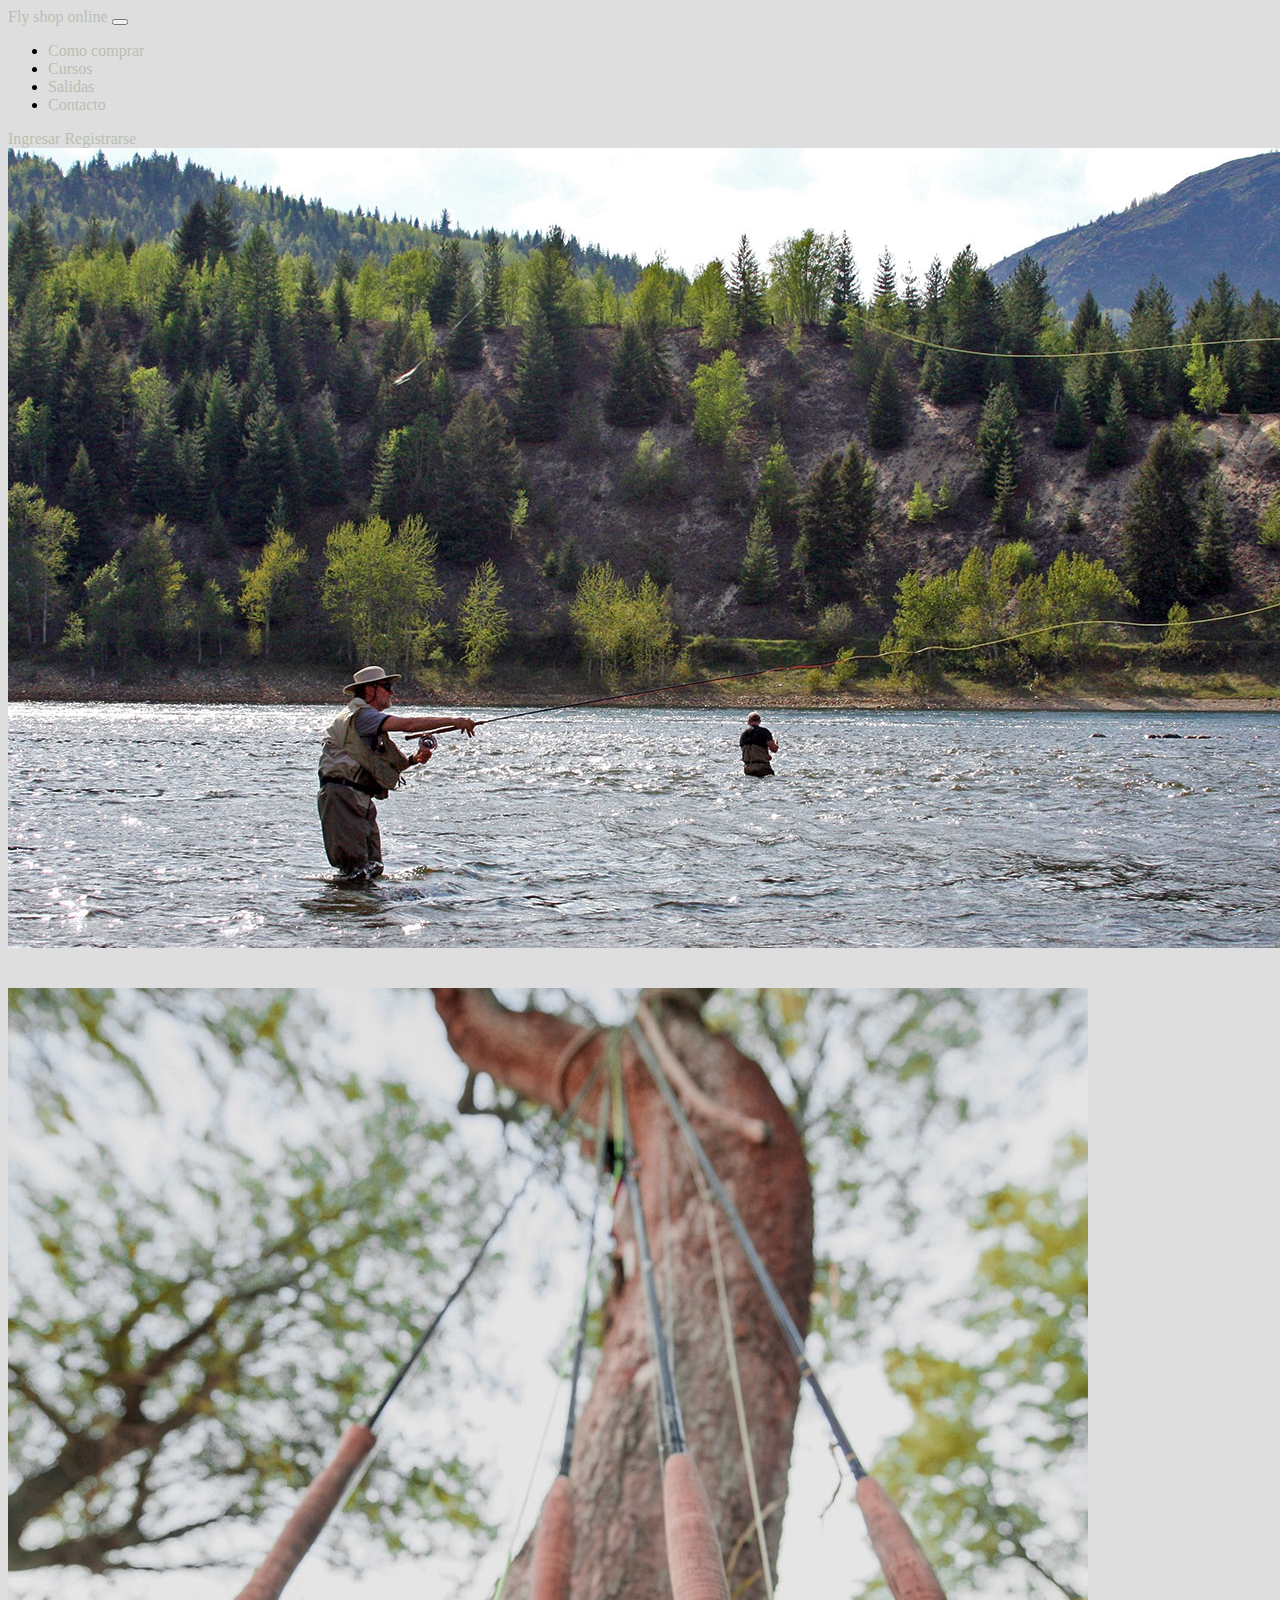
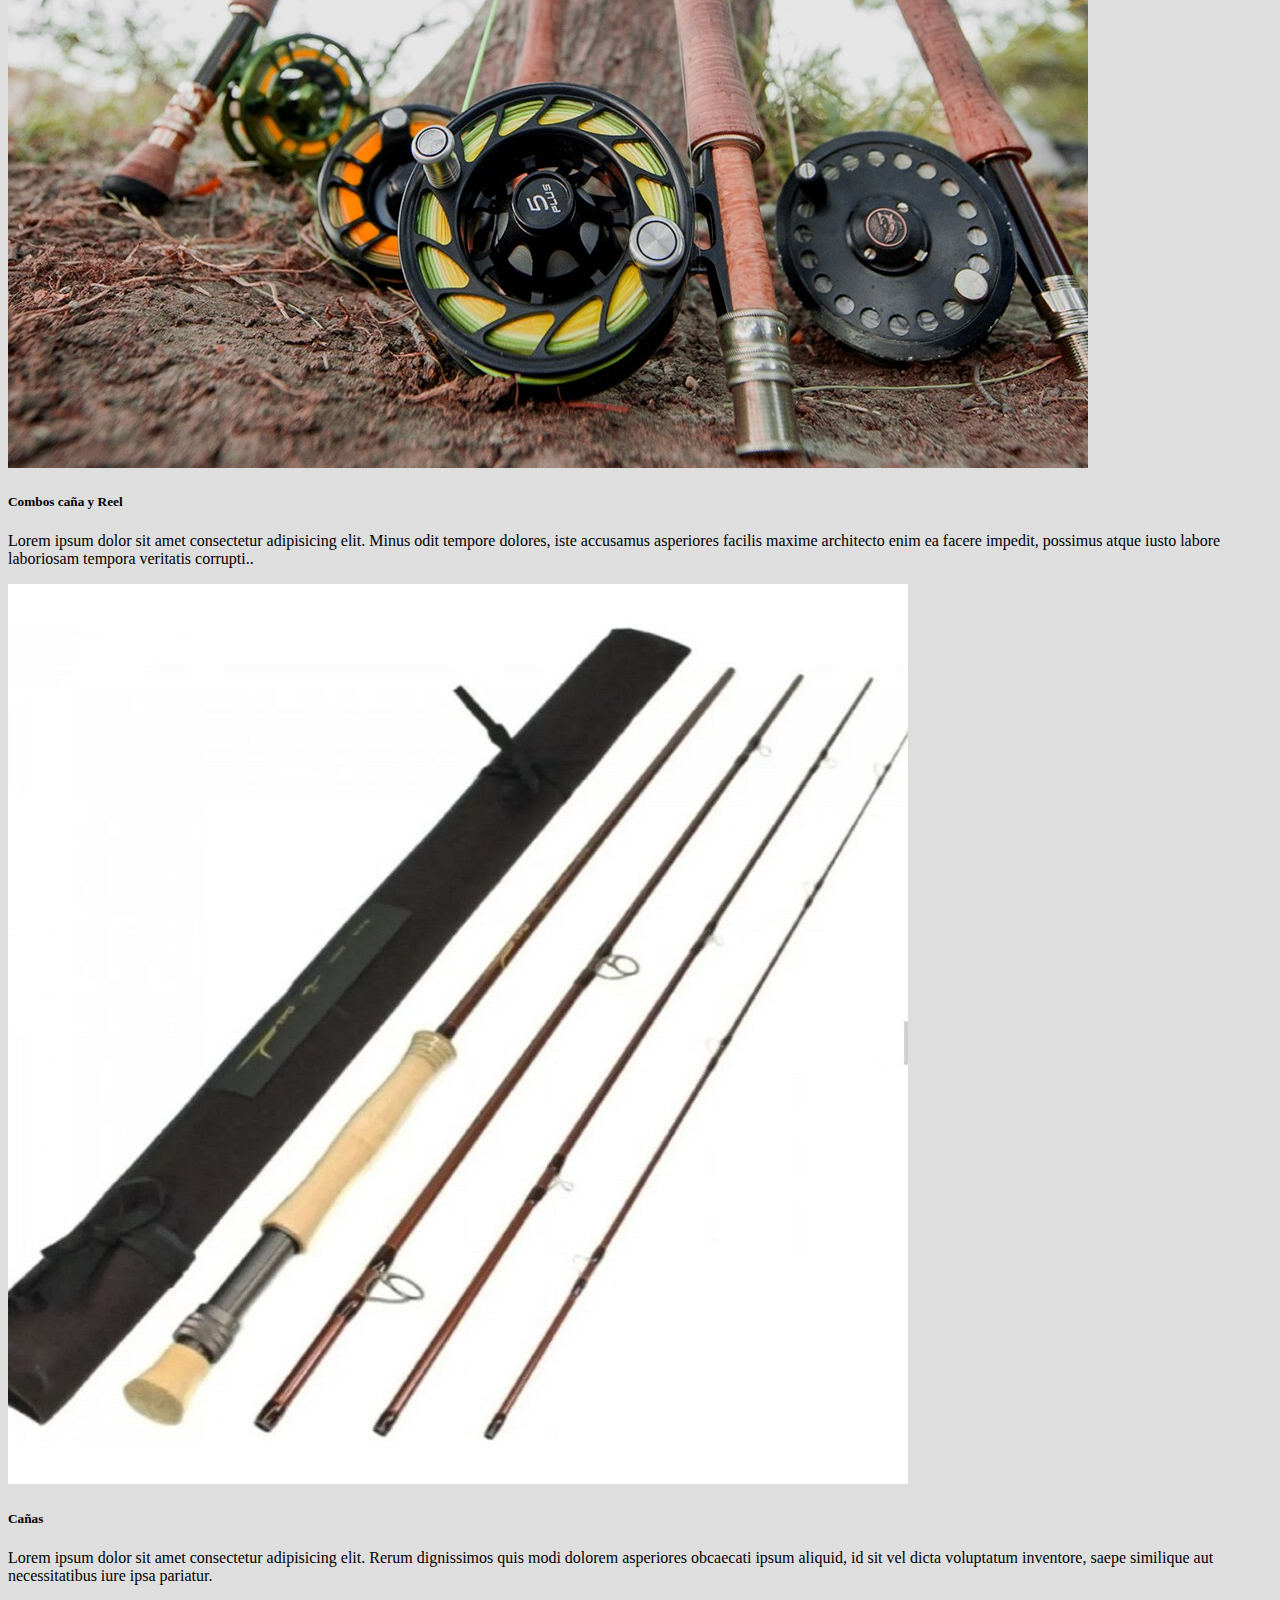
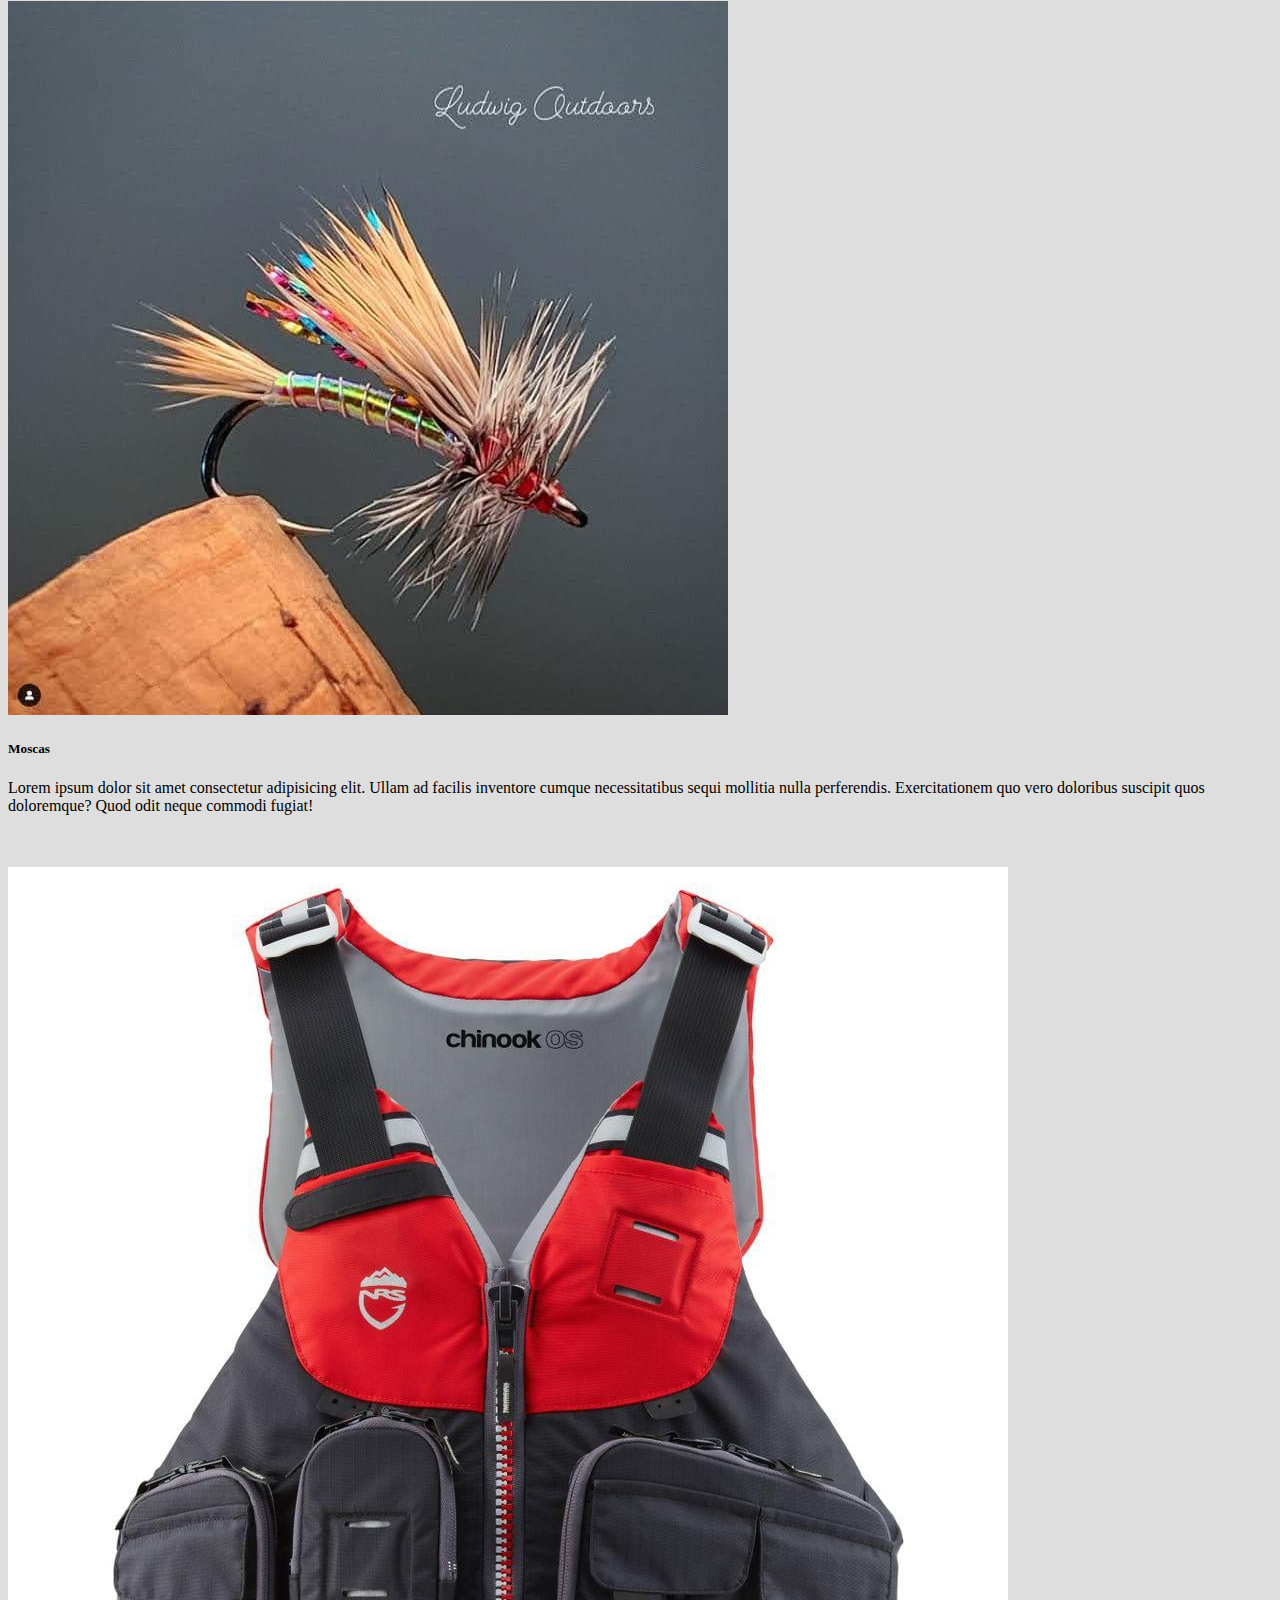
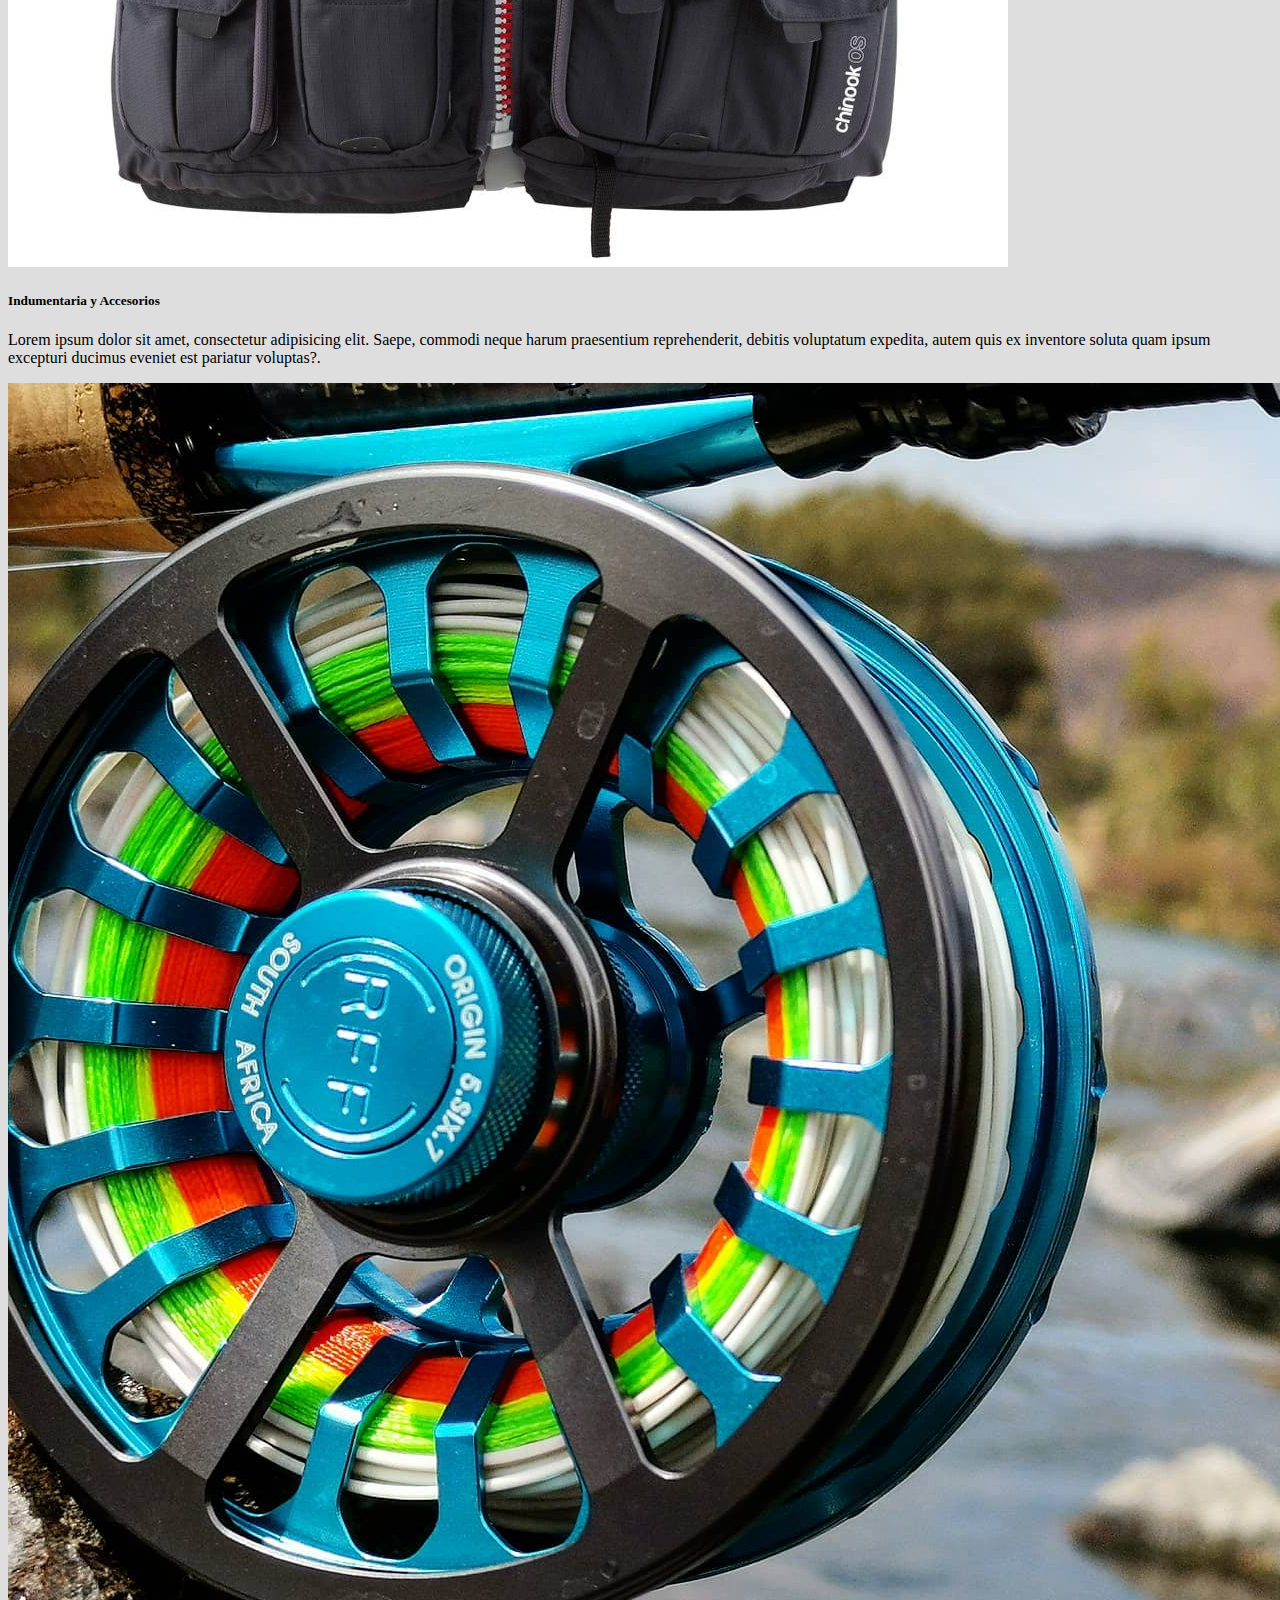
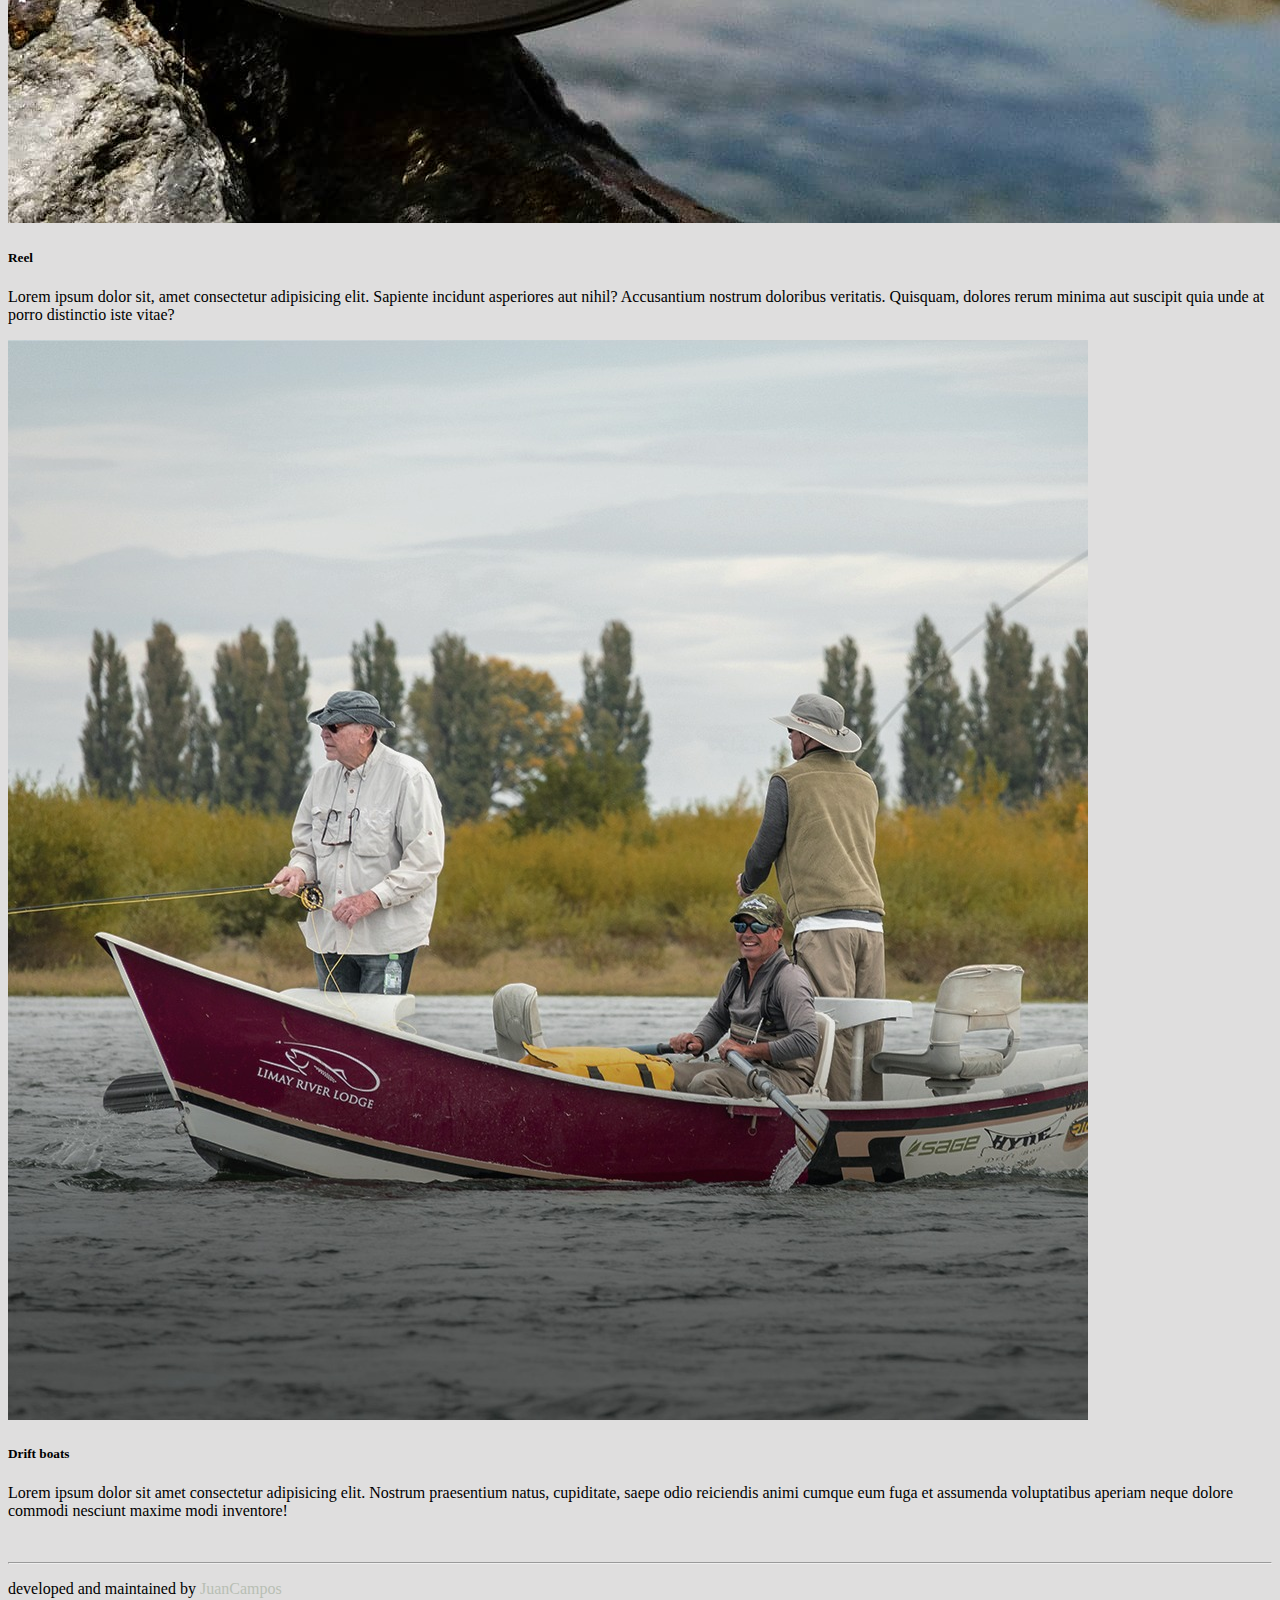
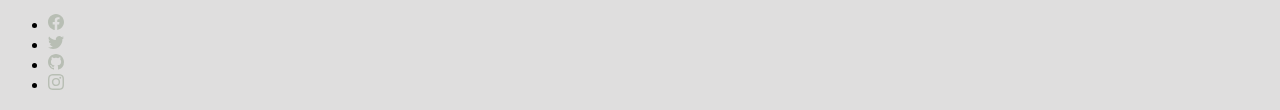
<file: index.html>
<!DOCTYPE html>
<html lang="es">

<head>
  <meta charset="utf-8" />
  <meta name="viewport" content="width=device-width, initial-scale=1" />
  <title>Fly Shop</title>

  <link href="https://cdn.jsdelivr.net/npm/bootstrap@5.2.3/dist/css/bootstrap.min.css" rel="stylesheet"
    integrity="sha384-rbsA2VBKQhggwzxH7pPCaAqO46MgnOM80zW1RWuH61DGLwZJEdK2Kadq2F9CUG65" crossorigin="anonymous">

  <link rel="stylesheet" href="estilos.css">
  <!-- ALUMNO JUAN CAMPOS CURSO JAVASCRIPT COMISION 45360 -->
</head>

<body>
  <!--    aca empieza la barra de navegacion -->

  <nav class="navbar navbar-dark bg-dark navbar-expand-lg bg-body-tertiary fixed-top">
    <div class="container-fluid">
      <a class="navbar-brand" href="#">Fly shop online</a>
      <button class="navbar-toggler" type="button" data-bs-toggle="collapse" data-bs-target="#navbarSupportedContent"
        aria-controls="navbarSupportedContent" aria-expanded="false" aria-label="Toggle navigation">
        <span class="navbar-toggler-icon"></span>
      </button>
      <div class="collapse navbar-collapse" id="navbarSupportedContent">
        <ul class="navbar-nav me-auto mb-2 mb-lg-0">
          <li class="nav-item">
            <a class="nav-link active" aria-current="page" href="#">Como comprar</a>
          </li>
          <li class="nav-item">
            <a class="nav-link active" href="#">Cursos</a>
          </li>
          <li class="nav-item">
            <a class="nav-link active" href="#">Salidas</a>
          </li>
          <li class="nav-item">
            <a class="nav-link active" href="contacto.html">Contacto</a>
          </li>
        </ul>
        <a href="login.html" class="btn btn-outline-success">Ingresar</a>
        <a href="login.html" class="btn btn-outline-success" id="registrarse">Registrarse</a>
      </div>
    </div>
  </nav>
  <!-- aca termina la barra de navegacion -->

  <!-- INICIO DE IMAGEN PORTADA CON CLIMA -->

  <div class="container-flex">

    <img src="img/Columbia.jpg" class="img-fluid" alt="columbia" id="portada" />
    <div class="card mb-3 text-center sticky-top" style="max-width: 12rem;" id="clima">
    </div>

  </div>
  <!-- FIN DE IMAGEN PORTADA CON CLIMA -->



  <br /><br />
  <!-- comienza primer bloque de tarjetas -->

  <div class="container-fluid">

    <div class="row row-cols-1 row-cols-md-3 g-4">
      <div class="col">
        <div class="card h-100">
          <a href="equipos.html"><img src="img/combos.jpg" class="card-img-top" alt="combo" /></a>
          <div class="card-body">
            <h5 class="card-title">Combos caña y Reel</h5>
            <p class="card-text">
              Lorem ipsum dolor sit amet consectetur adipisicing elit. Minus
              odit tempore dolores, iste accusamus asperiores facilis maxime
              architecto enim ea facere impedit, possimus atque iusto labore
              laboriosam tempora veritatis corrupti..
            </p>
          </div>
        </div>
      </div>

      <div class="col">
        <div class="card h-100">
          <a href="equipos.html"> <img src="img/vara.jpg" class="card-img-top" alt="cañas" /></a>
          <div class="card-body">
            <h5 class="card-title">Cañas</h5>
            <p class="card-text">
              Lorem ipsum dolor sit amet consectetur adipisicing elit. Rerum
              dignissimos quis modi dolorem asperiores obcaecati ipsum aliquid,
              id sit vel dicta voluptatum inventore, saepe similique aut
              necessitatibus iure ipsa pariatur.
            </p>
          </div>
        </div>
      </div>

      <div class="col">
        <div class="card h-100">
          <a href="equipos.html"> <img src="img/stimulator.jpg" class="card-img-top" alt="moscas" /></a>
          <div class="card-body">
            <h5 class="card-title">Moscas</h5>
            <p class="card-text">
              Lorem ipsum dolor sit amet consectetur adipisicing elit. Ullam ad
              facilis inventore cumque necessitatibus sequi mollitia nulla
              perferendis. Exercitationem quo vero doloribus suscipit quos
              doloremque? Quod odit neque commodi fugiat!
            </p>
          </div>
        </div>
      </div>
    </div>

  </div>
  <!-- termina primer bloque de tarjetas -->
  <br />


  <!--  aca empieza segundbloque de tarjetas -->
  <br />
  <div class="container-fluid">
  <div class="row row-cols-1 row-cols-md-3 g-4">
    <div class="col">
      <div class="card h-100">
        <a href="equipos.html"><img src="img/indumentaria.jpg" class="card-img-top" alt="accesorios" /></a>
        <div class="card-body">
          <h5 class="card-title">Indumentaria y Accesorios</h5>
          <p class="card-text">
            Lorem ipsum dolor sit amet, consectetur adipisicing elit. Saepe,
            commodi neque harum praesentium reprehenderit, debitis voluptatum
            expedita, autem quis ex inventore soluta quam ipsum excepturi
            ducimus eveniet est pariatur voluptas?.
          </p>
        </div>
      </div>
    </div>

    <div class="col">
      <div class="card h-100">
        <a href="equipos.html"><img src="img/reel.jpg" class="card-img-top" alt="reel" /></a>
        <div class="card-body">
          <h5 class="card-title">Reel</h5>
          <p class="card-text">
            Lorem ipsum dolor sit, amet consectetur adipisicing elit. Sapiente
            incidunt asperiores aut nihil? Accusantium nostrum doloribus
            veritatis. Quisquam, dolores rerum minima aut suscipit quia unde
            at porro distinctio iste vitae?
          </p>
        </div>
      </div>
    </div>

    <div class="col">
      <div class="card h-100">
        <a href="equipos.html"> <img src="img/botes.jpg" class="card-img-top" alt="botes" /></a>
        <div class="card-body">
          <h5 class="card-title">Drift boats</h5>
          <p class="card-text">
            Lorem ipsum dolor sit amet consectetur adipisicing elit. Nostrum
            praesentium natus, cupiditate, saepe odio reiciendis animi cumque
            eum fuga et assumenda voluptatibus aperiam neque dolore commodi
            nesciunt maxime modi inventore!
          </p>
        </div>
      </div>
    </div>
</div>
  </div>
  <br>
  <hr>
  <!-- aca termina segundo bloque de tarjetas -->


  <!-- COMIENZO DE PIE DE PAGINA -->

  <footer class="container p-4 rounded" id="pie">
    <div class="d-lg-flex justify-content-between">
      <div>
        <span></span>
      </div>
      <div class="copyright">
        <p>developed and maintained by <a href="#" target="_blank">JuanCampos</a></p>
      </div>
      <div>
        <ul class="d-flex gap-3 list-unstyled">

          <li><a href="#"><i class="bi bi-facebook"><svg xmlns="http://www.w3.org/2000/svg" width="16" height="16"
                  fill="currentColor" class="bi bi-facebook" viewBox="0 0 16 16">
                  <path
                    d="M16 8.049c0-4.446-3.582-8.05-8-8.05C3.58 0-.002 3.603-.002 8.05c0 4.017 2.926 7.347 6.75 7.951v-5.625h-2.03V8.05H6.75V6.275c0-2.017 1.195-3.131 3.022-3.131.876 0 1.791.157 1.791.157v1.98h-1.009c-.993 0-1.303.621-1.303 1.258v1.51h2.218l-.354 2.326H9.25V16c3.824-.604 6.75-3.934 6.75-7.951z" />
                </svg></i></a></li>

          <li><a href="#"><i class="bi bi-twitter"><svg xmlns="http://www.w3.org/2000/svg" width="16" height="16"
                  fill="currentColor" class="bi bi-twitter" viewBox="0 0 16 16">
                  <path
                    d="M5.026 15c6.038 0 9.341-5.003 9.341-9.334 0-.14 0-.282-.006-.422A6.685 6.685 0 0 0 16 3.542a6.658 6.658 0 0 1-1.889.518 3.301 3.301 0 0 0 1.447-1.817 6.533 6.533 0 0 1-2.087.793A3.286 3.286 0 0 0 7.875 6.03a9.325 9.325 0 0 1-6.767-3.429 3.289 3.289 0 0 0 1.018 4.382A3.323 3.323 0 0 1 .64 6.575v.045a3.288 3.288 0 0 0 2.632 3.218 3.203 3.203 0 0 1-.865.115 3.23 3.23 0 0 1-.614-.057 3.283 3.283 0 0 0 3.067 2.277A6.588 6.588 0 0 1 .78 13.58a6.32 6.32 0 0 1-.78-.045A9.344 9.344 0 0 0 5.026 15z" />
                </svg></i></a></li>

          <li><a href="#"><i class="bi bi-github"><svg xmlns="http://www.w3.org/2000/svg" width="16" height="16"
                  fill="currentColor" class="bi bi-github" viewBox="0 0 16 16">
                  <path
                    d="M8 0C3.58 0 0 3.58 0 8c0 3.54 2.29 6.53 5.47 7.59.4.07.55-.17.55-.38 0-.19-.01-.82-.01-1.49-2.01.37-2.53-.49-2.69-.94-.09-.23-.48-.94-.82-1.13-.28-.15-.68-.52-.01-.53.63-.01 1.08.58 1.23.82.72 1.21 1.87.87 2.33.66.07-.52.28-.87.51-1.07-1.78-.2-3.64-.89-3.64-3.95 0-.87.31-1.59.82-2.15-.08-.2-.36-1.02.08-2.12 0 0 .67-.21 2.2.82.64-.18 1.32-.27 2-.27.68 0 1.36.09 2 .27 1.53-1.04 2.2-.82 2.2-.82.44 1.1.16 1.92.08 2.12.51.56.82 1.27.82 2.15 0 3.07-1.87 3.75-3.65 3.95.29.25.54.73.54 1.48 0 1.07-.01 1.93-.01 2.2 0 .21.15.46.55.38A8.012 8.012 0 0 0 16 8c0-4.42-3.58-8-8-8z" />
                </svg></i></a></li>




          <li><a href="#"><i class="bi bi-instagram"><svg xmlns="http://www.w3.org/2000/svg" width="16" height="16"
                  fill="currentColor" class="bi bi-instagram" viewBox="0 0 16 16">
                  <path
                    d="M8 0C5.829 0 5.556.01 4.703.048 3.85.088 3.269.222 2.76.42a3.917 3.917 0 0 0-1.417.923A3.927 3.927 0 0 0 .42 2.76C.222 3.268.087 3.85.048 4.7.01 5.555 0 5.827 0 8.001c0 2.172.01 2.444.048 3.297.04.852.174 1.433.372 1.942.205.526.478.972.923 1.417.444.445.89.719 1.416.923.51.198 1.09.333 1.942.372C5.555 15.99 5.827 16 8 16s2.444-.01 3.298-.048c.851-.04 1.434-.174 1.943-.372a3.916 3.916 0 0 0 1.416-.923c.445-.445.718-.891.923-1.417.197-.509.332-1.09.372-1.942C15.99 10.445 16 10.173 16 8s-.01-2.445-.048-3.299c-.04-.851-.175-1.433-.372-1.941a3.926 3.926 0 0 0-.923-1.417A3.911 3.911 0 0 0 13.24.42c-.51-.198-1.092-.333-1.943-.372C10.443.01 10.172 0 7.998 0h.003zm-.717 1.442h.718c2.136 0 2.389.007 3.232.046.78.035 1.204.166 1.486.275.373.145.64.319.92.599.28.28.453.546.598.92.11.281.24.705.275 1.485.039.843.047 1.096.047 3.231s-.008 2.389-.047 3.232c-.035.78-.166 1.203-.275 1.485a2.47 2.47 0 0 1-.599.919c-.28.28-.546.453-.92.598-.28.11-.704.24-1.485.276-.843.038-1.096.047-3.232.047s-2.39-.009-3.233-.047c-.78-.036-1.203-.166-1.485-.276a2.478 2.478 0 0 1-.92-.598 2.48 2.48 0 0 1-.6-.92c-.109-.281-.24-.705-.275-1.485-.038-.843-.046-1.096-.046-3.233 0-2.136.008-2.388.046-3.231.036-.78.166-1.204.276-1.486.145-.373.319-.64.599-.92.28-.28.546-.453.92-.598.282-.11.705-.24 1.485-.276.738-.034 1.024-.044 2.515-.045v.002zm4.988 1.328a.96.96 0 1 0 0 1.92.96.96 0 0 0 0-1.92zm-4.27 1.122a4.109 4.109 0 1 0 0 8.217 4.109 4.109 0 0 0 0-8.217zm0 1.441a2.667 2.667 0 1 1 0 5.334 2.667 2.667 0 0 1 0-5.334z" />
                </svg></i></a></li>


        </ul>
      </div>
    </div>
  </footer>

  <!-- fin de pie de pagina -->



  <script src="javascript/api.js"></script>

  <script src="https://cdn.jsdelivr.net/npm/bootstrap@5.2.2/dist/js/bootstrap.bundle.min.js"
    integrity="sha384-OERcA2EqjJCMA+/3y+gxIOqMEjwtxJY7qPCqsdltbNJuaOe923+mo//f6V8Qbsw3"
    crossorigin="anonymous"></script>

  <!-- ALUMNO JUAN CAMPOS CURSO JAVASCRIPT COMISION 45360 -->
  <!-- link a hoja externa con código JavaScript para primer presentacion "SIMULADOR INTERACTIVO" -->


</body>

</html>
</file>
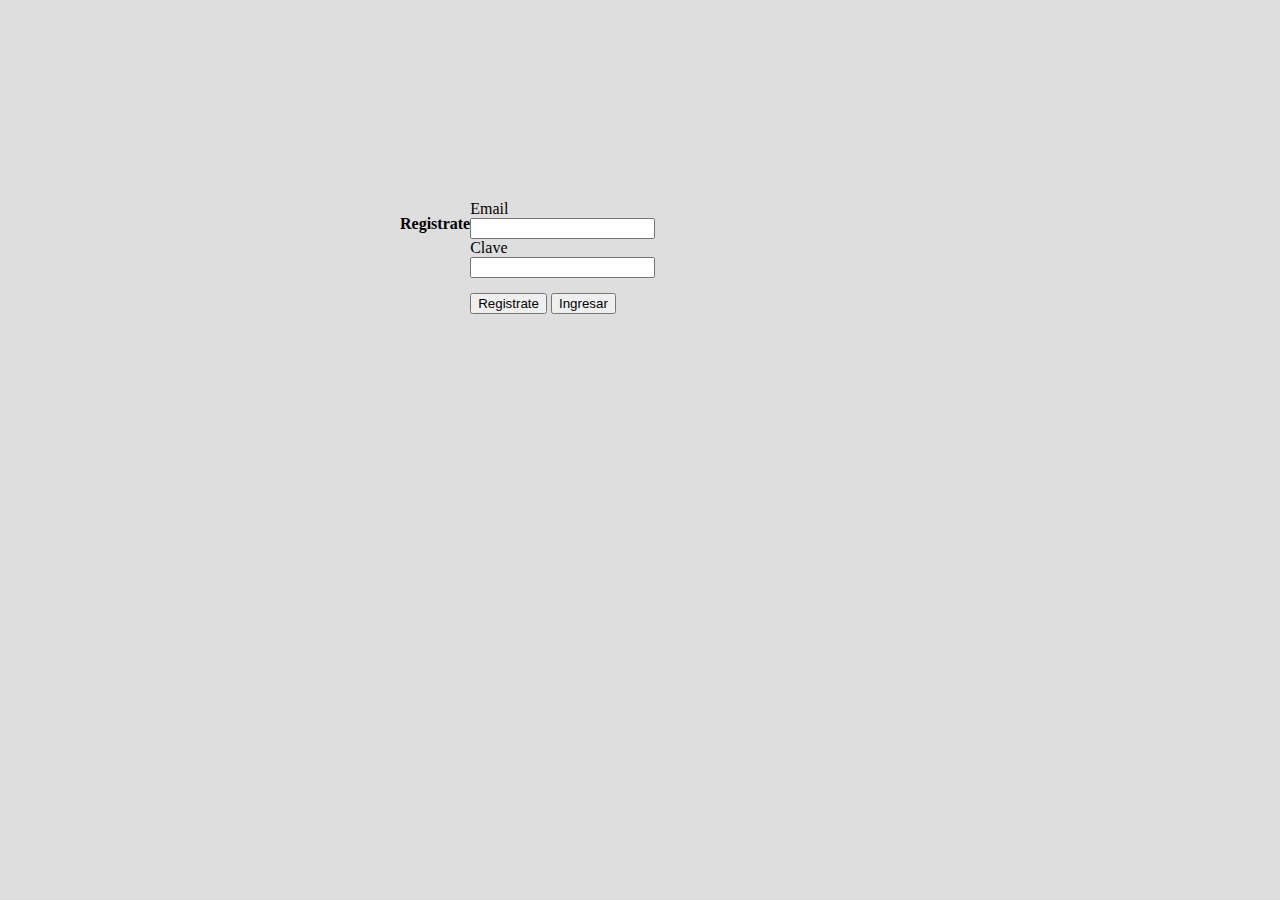
<file: login.html>
<!doctype html>
<html lang="en">

<head>
  <meta charset="utf-8">
  <meta name="viewport" content="width=device-width, initial-scale=1">
  <title>login</title>


  <link href="https://cdn.jsdelivr.net/npm/bootstrap@5.2.3/dist/css/bootstrap.min.css" rel="stylesheet"
    integrity="sha384-rbsA2VBKQhggwzxH7pPCaAqO46MgnOM80zW1RWuH61DGLwZJEdK2Kadq2F9CUG65" crossorigin="anonymous">

  <link rel="stylesheet" href="estilos.css">

</head>

<body>

  <section id="login">

    <div class="container text-center">
   
    <div class="card text-bg-dark mb-3 text-center" style="max-width: 18rem;" id="login">
      <h4 class="text-center">Registrate</h4>
      <div class="card-header" id="noEncontrado">

    </div>


     <div class="card-body">
        <label for="">Email</label>
        <input type="text" id="nombre">

        <br>

        <label for="">Clave</label>
        <input type="text" id="pass">
        <br>


        <div id="botones">
          <button type="button" class="btn btn-success" id="btn_registro">Registrate</button>
          <button type="button" class="btn btn-success" id="btn_login">Ingresar</button>
        </div>
      </div>
    </div>


    <br>
   <br>

  </div>

  </section>

  <script src="javascript/login.js"></script>

</body>

</html>
</file>
<file: estilos.css>
/* LOGIN Y CONTACTO */

body{
   
    background-color: rgb(223, 222, 222); 
}

/* FORMULARIO DE LOGIN */

#login{
    margin-top: 100px;
    max-width: 30rem;
    display: flex;
    margin-left: auto; 
    margin-right: auto;
      
}

h4{
    margin-top: 15px;
}

#botones{
    margin-top: 15px;
}

/* FORMULARIO DE CONTACTO 👇 */

#contacto{
    
    margin-top: 50px;
    max-width: 550px;
    padding: 15px;
    border-radius: 10px;
     
}
.form-label{
    color: white;
}
#newsletter{
    color: white;
}
#button{
    margin: 15px;
}
label{
    padding-bottom: 3px;
}

/* FORMULARIO DE CONTACTO 👆 */


/* MODAL CARRITO DE COMPRAS 👇 */
#carrito{
    max-width: 60%;
    position: absolute;
    z-index: 9;
    top:100px;
    margin-left: 20%;
    margin-right: auto;
    display: none;     
}

@media only screen and (max-width: 770px)  {#carrito{
    width: 100%;
    margin-left: 0px;
    margin-right: auto;
  
}
}

#close{
    text-align: right;
}
/* CARRITO DE COMPRAS 👆 */


/* APP CLIMA */
#clima{
    position: absolute;
    z-index: 9;
    top:100px;
    margin-right: auto;
    margin-left: 80%;
    color: white;
    background-color: rgba(8, 8, 8, 40%);
}
@media only screen and (max-width: 770px)  {#clima{
    margin-right: auto;
    margin-left: 55%;
}
}


/* PIE DE PAGINA */
a{
    color: rgb(184, 190, 180);
    text-decoration: none;   
}
a  :hover{
    color: black;
}

/* FINAL DE LA COMPRA */
#finalizacion{
    padding: 5rem;
    color: white;
    background-color: rgb(3, 3, 3);
    position: absolute;
    z-index: 10;
    top:100px;
    margin-right: auto; 
    margin-left: 25rem;
    border: solid 3px;
    border-color: rgb(46, 128, 66);
    border-radius: 5%;
    display: none;
}
@media only screen and (max-width: 770px)  {#finalizacion{
    max-width: 30rem;
    padding: 1rem;
    margin-left: 0px;
    margin-right: auto;
  
}
}
#gracias{
    text-align: center;
}
</file>
